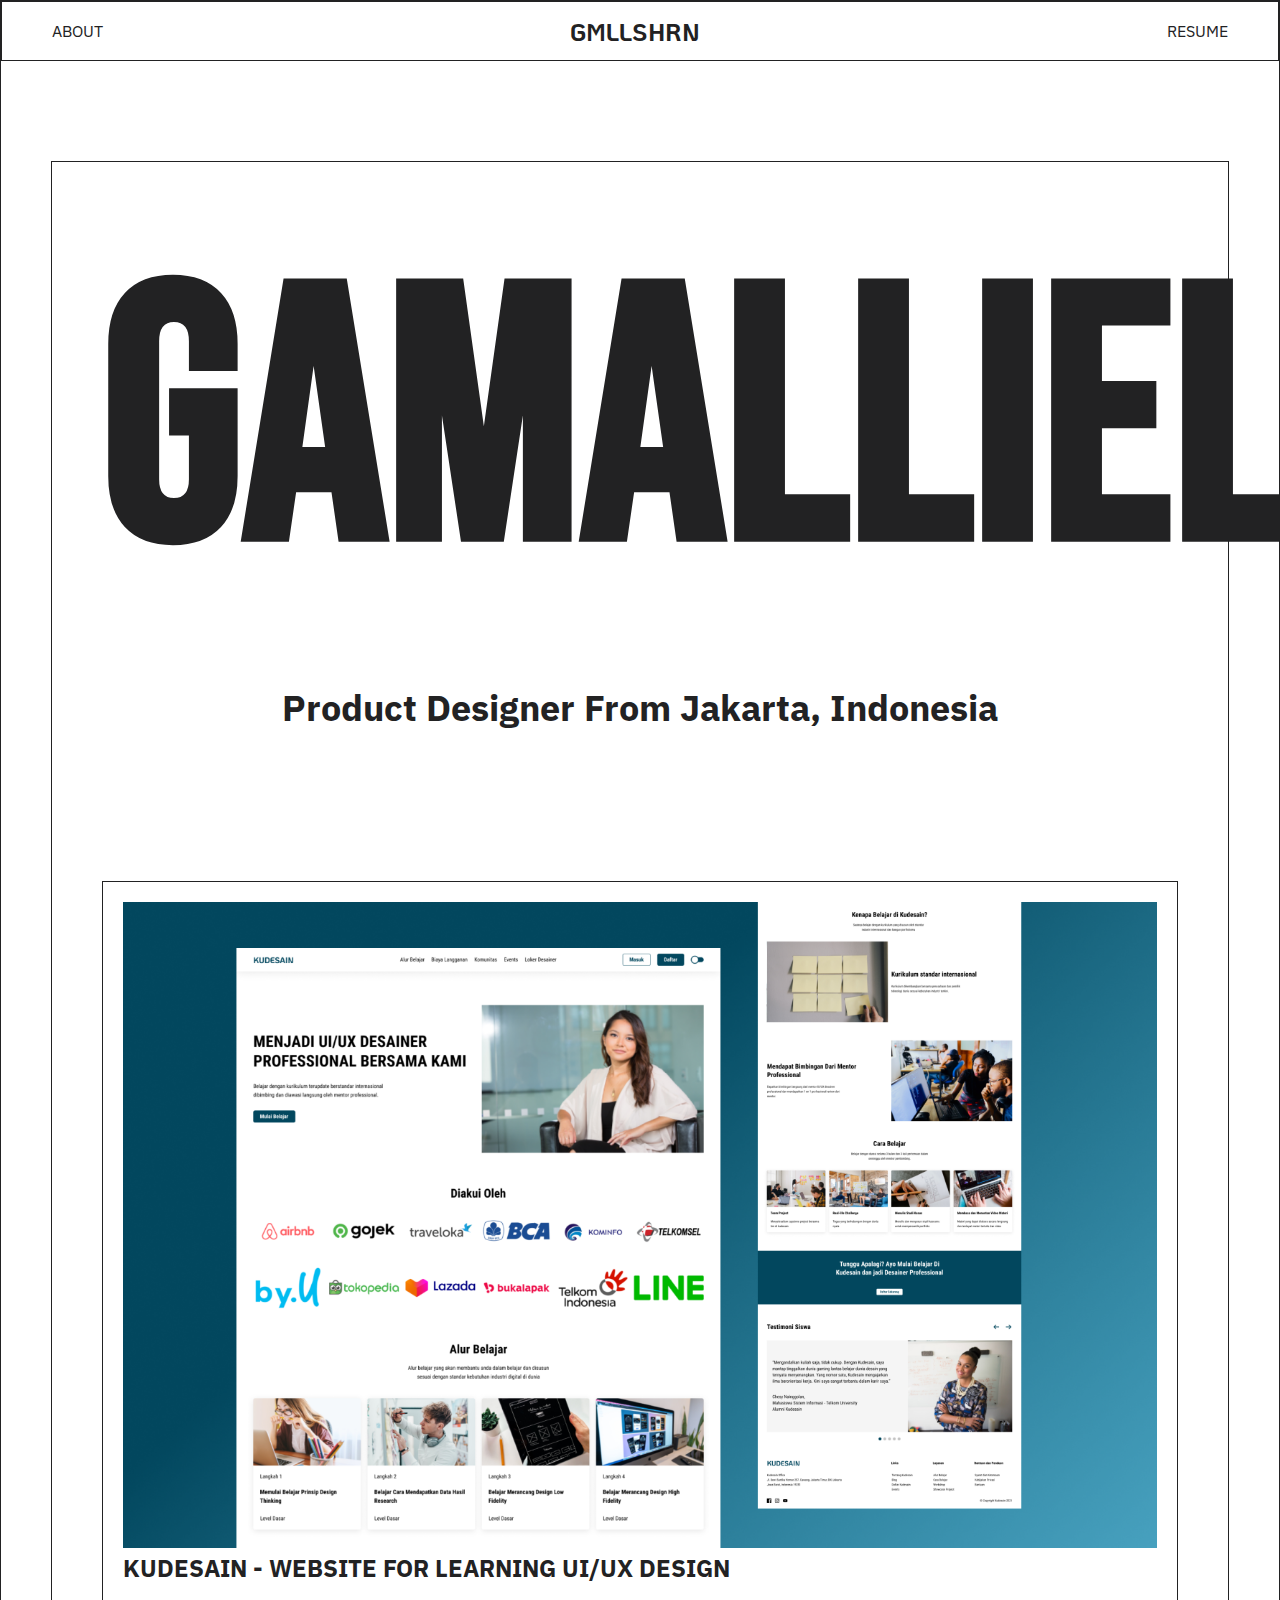
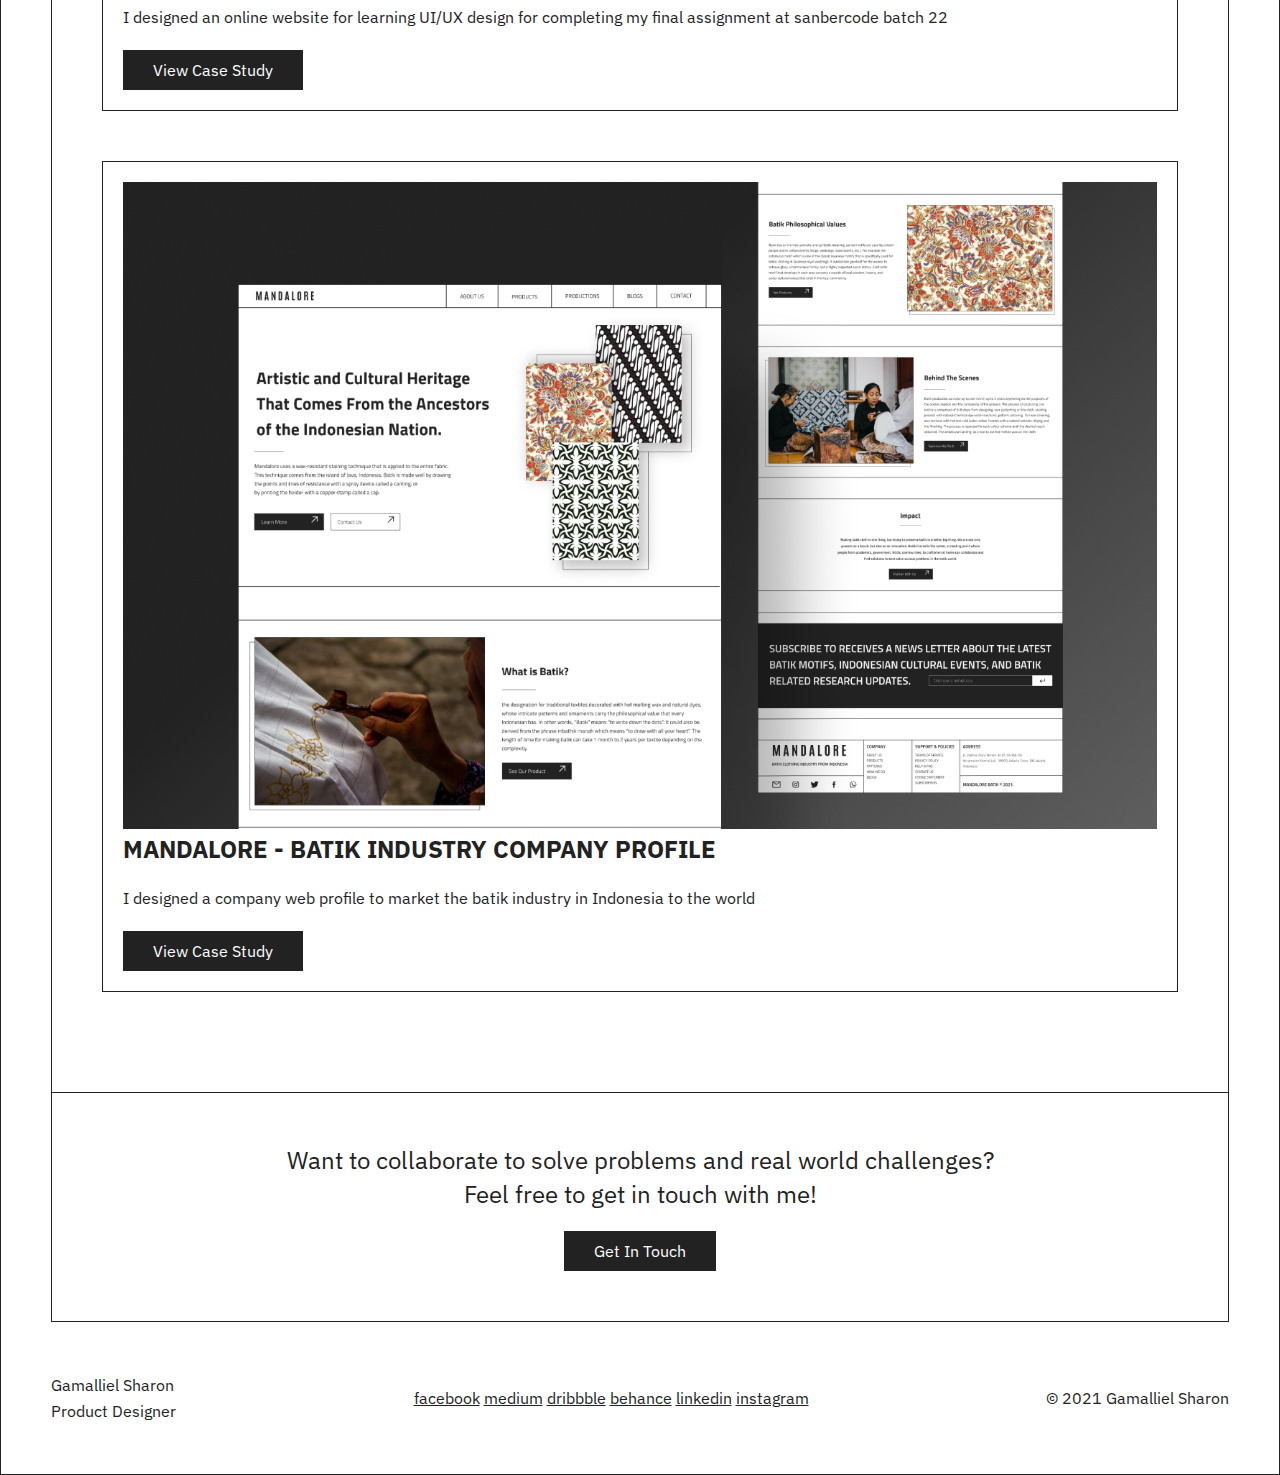
<file: index.html>
<!DOCTYPE html>
<html lang="en">
<head>
    <meta charset="UTF-8">
    <meta http-equiv="X-UA-Compatible" content="IE=edge">
    <meta name="viewport" content="width=device-width, initial-scale=1.0">
    <title>Gamalliel Sharon - Portfolio</title>
    <!-- Style -->
    <link rel="stylesheet" href="./style/style.css">
</head>
<body>
    
    <header>
        <nav>
            <ul>
                <li>
                    <a href="./pages/about.html">About</a>
                </li>
                <li>
                    <a class="logo" href="">gmllshrn</a>
                </li>
                <li>
                    <a href="./resume/Resume-Gamalliel Sharon.pdf">resume</a>
                </li>
            </ul>
        </nav>
    </header>

    <main>
        <section class="hero">
            <h1>gamalliel</h1>
            <h3>Product Designer From Jakarta, Indonesia</h3>
        </section>

        <section class="project">
            <article class="card">
                <img src="img/kudes.png" alt="">
                <div class="card-title">
                    Kudesain - Website for learning UI/UX Design
                </div>
                <div class="card-desc">
                    <p>I designed an online website for learning UI/UX design
                        for completing my final assignment at sanbercode batch 22</p>
                </div>
                <a href="https://gamallielsharon.medium.com/kudesain-platform-belajar-ui-ux-design-b31abd747888" class="button">
                    View Case Study
                </a>
            </article>
            <article class="card">
                <img src="img/mandal.png" alt="">
                <div class="card-title">
                    Mandalore - Batik Industry Company Profile
                </div>
                <div class="card-desc">
                    <p>I designed a company web profile to market the batik industry in Indonesia to the world</p>
                </div>
                <a href="https://gamallielsharon.medium.com/mandalore-batik-industry-company-profile-f9342f50084d" class="button">
                    View Case Study
                </a>
            </article>
            
        </section>
    </main>
    <footer>
        <section>
            <p>Want to collaborate to solve problems and real world challenges? <br>
                Feel free to get in touch with me!
            </p> <br>
            <a href="mailto:sharongamalliel@gmail.com" class="button">
                Get In Touch
            </a>
        </section>
        
    </footer>
    <section class="footer">
        <div class="name">
            Gamalliel Sharon <br>
            Product Designer
        </div>
        <div class="social-icon">
            <a href="https://www.facebook.com/jack.g.wilshere.3/">facebook</a>
            <a href="https://gamallielsharon.medium.com/">medium</a>
            <a href="https://dribbble.com/gamalliel19">dribbble</a>
            <a href="https://www.behance.net/gamallielsharon">behance</a>
            <a href="https://www.linkedin.com/in/gamalliel-sharon-43ba851a4/">linkedin</a>
            <a href="https://www.instagram.com/gmllshrn/">instagram</a>
        </div>
        <div class="copyright">
            © 2021 Gamalliel Sharon
        </div>
    </section>


</body>
</html>
</file>
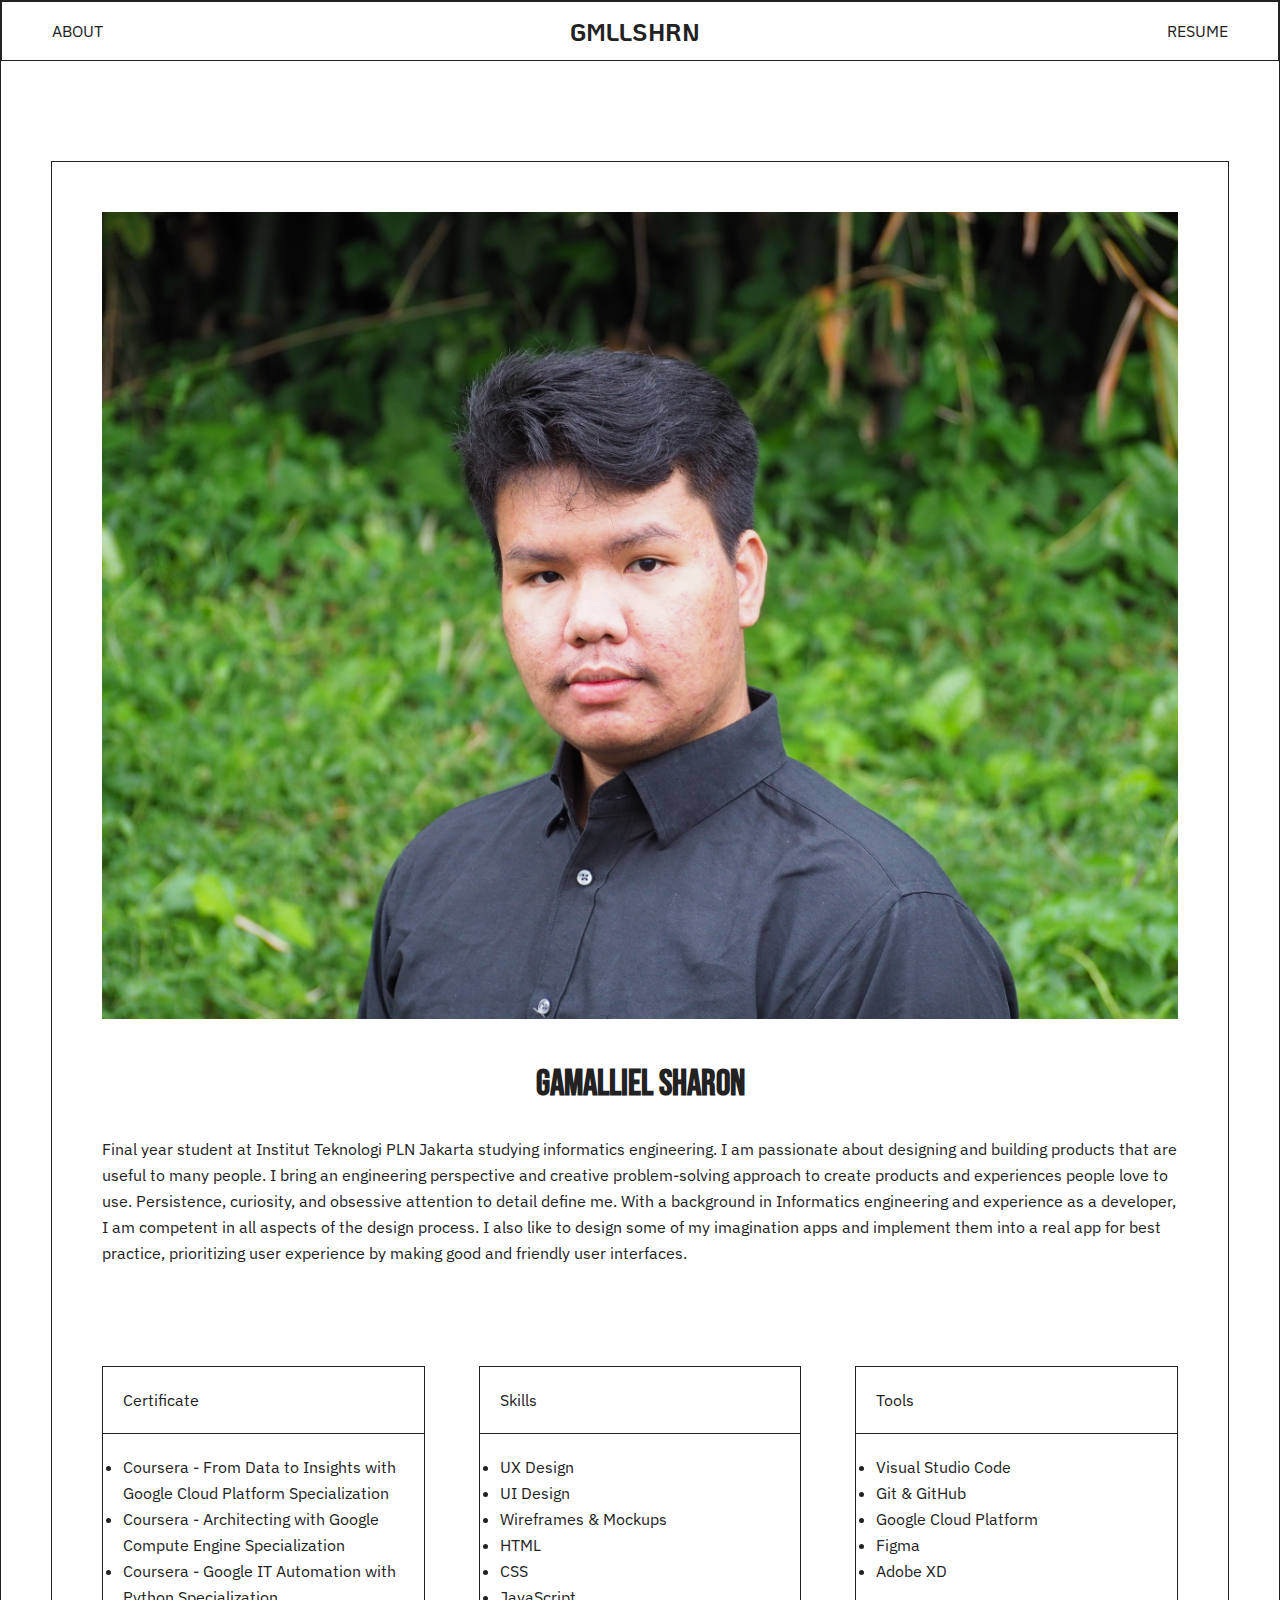
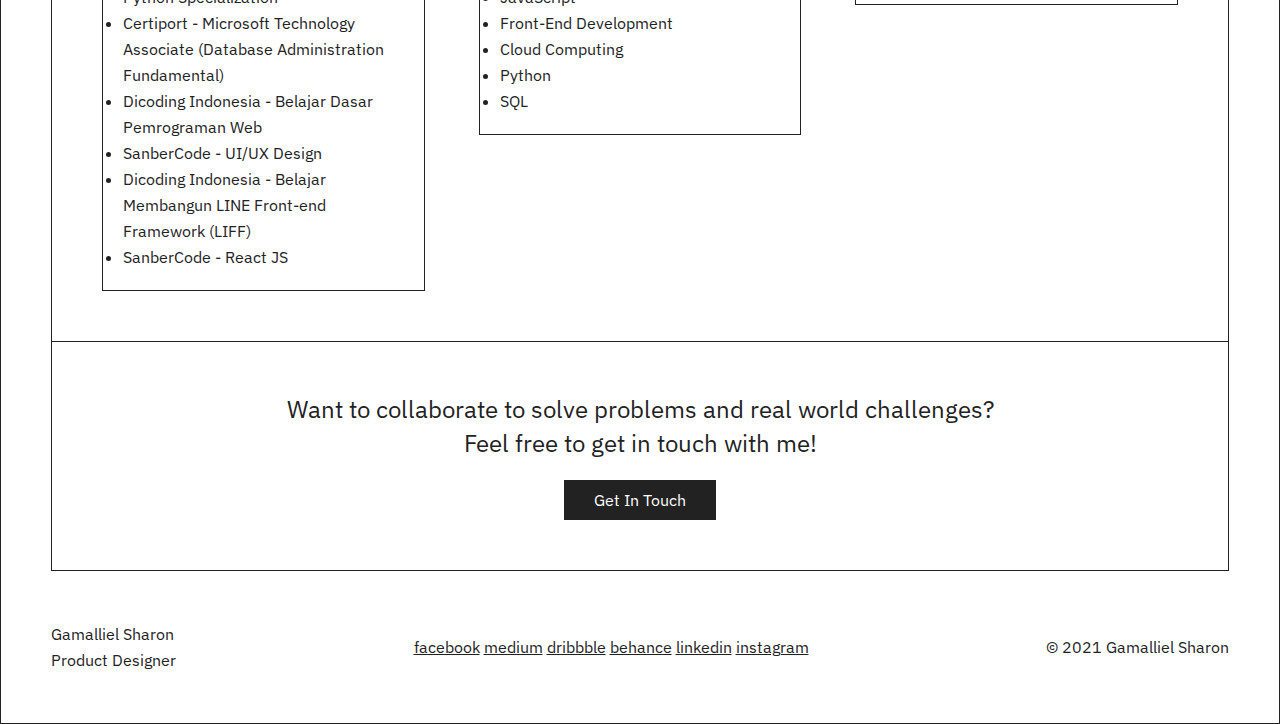
<file: pages/about.html>
<!DOCTYPE html>
<html lang="en">
<head>
    <meta charset="UTF-8">
    <meta http-equiv="X-UA-Compatible" content="IE=edge">
    <meta name="viewport" content="width=device-width, initial-scale=1.0">
    <title>Document</title>
    <!-- Style -->
    <link rel="stylesheet" href="../style/style.css">
</head>
<body>
    
    <header>
        <nav>
            <ul>
                <li>
                    <a href="#">About</a>
                </li>
                <li>
                    <a class="logo" href="../index.html">gmllshrn</a>
                </li>
                <li>
                    <a href="../resume/Resume-Gamalliel Sharon.pdf">resume</a>
                </li>
            </ul>
        </nav>
    </header>

    <main>
        <section class="hero">
            <img src="../img/OI000188.JPG" alt="">
            <h3 style="font-family: 'Bebas Neue', cursive;">Gamalliel sharon</h3>
        </section>

        <section class="description">
            <p>
                Final year student at Institut Teknologi PLN Jakarta studying informatics engineering. I am passionate about designing and building products that are useful to many people. I bring an engineering perspective and creative problem-solving approach to create products and experiences people love to use. Persistence, curiosity, and obsessive attention to detail define me.  With a background in Informatics engineering and experience as a developer, I am competent in all aspects of the design process.
                I also like to design some of my imagination apps and implement them into a real app for best practice, prioritizing user experience by making good and friendly user interfaces.
            </p>
        </section>

        <section class="skill">
            <div class="skill-card">
                <div class="skill-head">
                    Certificate
                </div>
                <div class="skill-body">
                    <nav>
                        <dl>
                            <li>Coursera - From Data to Insights with Google Cloud Platform Specialization</li>
                            <li>Coursera - Architecting with Google Compute Engine Specialization</li>

                            <li>Coursera - Google IT Automation with Python Specialization</li>

                            <li>Certiport - Microsoft Technology Associate (Database Administration Fundamental)</li>

                            <li>Dicoding Indonesia - Belajar Dasar Pemrograman Web</li>

                            <li>SanberCode - UI/UX Design</li>
                            
                            <li>Dicoding Indonesia - Belajar Membangun LINE Front-end Framework (LIFF)</li>
                            
                            <li>SanberCode - React JS</li>
                        </dl>
                    </nav>
                </div>
            </div>
            <div class="skill-card">
                <div class="skill-head">
                    Skills
                </div>
                <div class="skill-body">
                    <nav>
                        <dl>
                            <li>UX Design</li>

                            <li>UI Design</li>

                            <li>Wireframes & Mockups</li>

                            <li>HTML</li>

                            <li>CSS</li>

                            <li>JavaScript</li>

                            <li>Front-End Development</li>

                            <li>Cloud Computing</li>

                            <li>Python</li>

                            <li>SQL</li>
                        </dl>
                    </nav>
                </div>
            </div>
            <div class="skill-card">
                <div class="skill-head">
                    Tools
                </div>
                <div class="skill-body">
                    <nav>
                        <dl>
                            <li>Visual Studio Code</li>

                            <li>Git & GitHub</li>

                            <li>Google Cloud Platform</li>

                            <li>Figma</li>

                            <li>Adobe XD</li>
                        </dl>
                    </nav>
                </div>
            </div>
        </section>
        
    </main>
    <footer>
        <section>
            <p>Want to collaborate to solve problems and real world challenges? <br>
                Feel free to get in touch with me!
            </p> <br>
            <a href="mailto:sharongamalliel@gmail.com" class="button">
                Get In Touch
            </a>
        </section>
        
    </footer>
    <section class="footer">
        <div class="name">
            Gamalliel Sharon <br>
            Product Designer
        </div>
        <div class="social-icon">
            <a href="https://www.facebook.com/jack.g.wilshere.3/">facebook</a>
            <a href="https://gamallielsharon.medium.com/">medium</a>
            <a href="https://dribbble.com/gamalliel19">dribbble</a>
            <a href="https://www.behance.net/gamallielsharon">behance</a>
            <a href="https://www.linkedin.com/in/gamalliel-sharon-43ba851a4/">linkedin</a>
            <a href="https://www.instagram.com/gmllshrn/">instagram</a>
        </div>
        <div class="copyright">
            © 2021 Gamalliel Sharon
        </div>
    </section>


</body>
</html>
</file>
<file: style/style.css>
@import url('https://fonts.googleapis.com/css2?family=Bebas+Neue&family=IBM+Plex+Sans:wght@400;700&family=KoHo:wght@700&display=swap');
*{
    padding: 0;
    margin: 0;
    box-sizing: border-box;
}
/* 
font-family: 'KoHo', sans-serif; 

    font-family: 'Bebas Neue', cursive;
    */
body{
    font-size: 16px;
    font-family: 'IBM Plex Sans', sans-serif;
    color: #222223;
    border: 1px solid #222223;
}
p{
    line-height: 26px;
}
/* header */
/* navigation */
header{
    width: 100%;
    border: 1px solid #222223;
    padding: 0 50px;
    height: 60px;
    display: flex;
    flex-direction: column;
    justify-content: center;
}

nav ul{
    display: flex;
    align-items: center;
    justify-content: space-between;
    list-style: none;
    text-transform: uppercase;
}
nav ul li a{
    text-decoration: none;
    color: #222223;
}
header .logo{
    font-weight: 700;
    font-family: 'KoHo', sans-serif; 
    font-size: 24px;
}

/* main content */
main{
    border: 1px solid #222223;
    margin: 100px 50px -1px;
    padding: 50px;
}
main .hero{
    text-align: center;
}
main .hero h1{
    font-size: 360px;
    font-family: 'Bebas Neue', cursive;
    letter-spacing: -5%;
}
main .hero h3{
    font-size: 36px;
    margin-top: 40px;
}

/* project section */
.project{
    margin-top: 150px;
    margin-bottom: 50px;
}
.card{
    border: solid 1px #222223;
    padding: 20px;
    margin: 50px 0;
}
.card img{
    width: 100%;
}
.card-title{
    font-weight: 700;
    text-transform: uppercase;
    font-size: 24px;
}
.card-desc{
    margin: 20px 0;
    display: flex;
    align-items: center;
    flex-direction: row;
    justify-content: space-between;
}
.button{
    padding: 10px 30px;
    background-color: #222223;
    color: #fff;
    display: inline-block;
    text-decoration: none;
}

/* footer */
footer{
    border: 1px solid #222223;
    margin: 0px 50px 50px;
    padding: 50px;
    text-align: center;
}
footer p{
    font-size: 24px;
    line-height: 34px;
}

.footer{
    line-height: 26px;
    display: flex;
    align-items: center;
    justify-content: space-between;
    padding: 0 50px;
    margin-bottom: 50px;
}
.footer .social-icon a{
    color: #222223;
}

::-webkit-scrollbar {
    width: 5px;
    background-color: #222831;
}
::-webkit-scrollbar-thumb {
    background: #4e5662; 
}

/* ABOUT PAGE */
img{
    width: 100%;
}
.description{
    margin-top: 30px;
    line-height: 26px;
}

.skill{
    line-height: 26px;
    width: 100%;
    margin-top: 100px;
    display: flex;
    flex-direction: row;
    justify-content: space-between;
}
.skill-card{
    width: 30%;
}
.skill-head{
    border: 1px solid #222223;
    padding: 20px;
    margin-bottom: -1px;
}
.skill-body{
    border: 1px solid #222223;
    padding: 20px;
    padding-left: 20px;
}
@media screen and (max-width: 1200px) and (min-width: 700px) {
    header .logo{
        font-size: 20px;
    }
    main .hero h1{
        font-size: 23vw;
        letter-spacing: -5%;
    }
    main .hero h3{
        font-size: 32px;
        margin-top: 40px;
    }
    main{
        margin: 100px 20px -1px;
        padding: 30px;
    }
    footer{
        border: 1px solid #222223;
        margin: 0px 20px 50px;
        padding: 50px;
        text-align: center;
    }
    .footer{
        height: 300px;
    }
    .skill-card{
        width: 30%;
    }
  }

@media screen and (max-width: 700px){
    header .logo{
        font-size: 20px;
    }
    main .hero h1{
        font-size: 100px;
        letter-spacing: -5%;
    }
    main .hero h3{
        font-size: 24px;
        margin-top: 40px;
    }
    main{
        margin: 100px 0px -1px;
        padding: 10px;
    }
    footer{
        border: 1px solid #222223;
        margin: 0px 0px 50px;
        padding: 50px;
        text-align: center;
    }
    .footer{
        height: 300px;
        flex-direction: column;
        justify-content: space-between;
    }
    .skill{
        flex-direction: column;
    }
    .skill-card{
        width: 100%;
        margin: 15px 0;
    }
    .footer .social-icon a{
        color: #222223;
        display: flex;
        flex-direction: column;
    }
}
</file>
